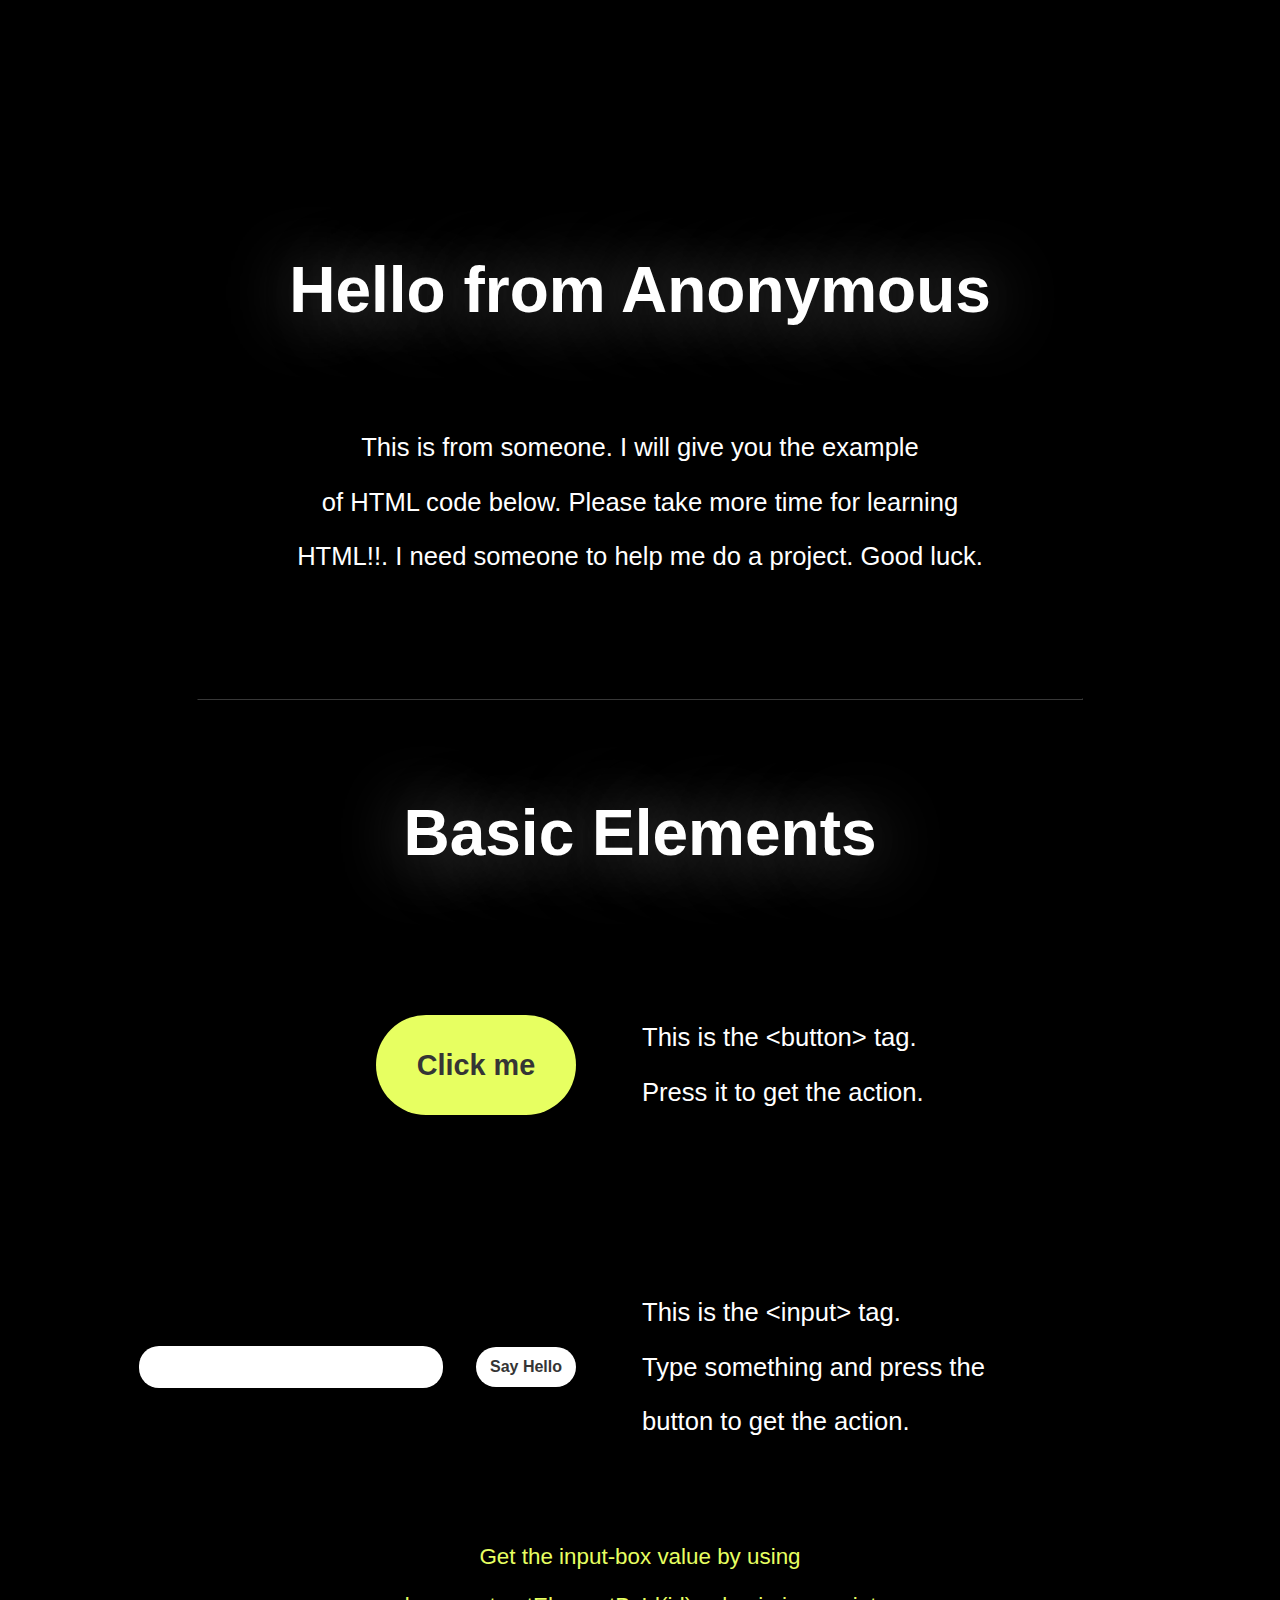
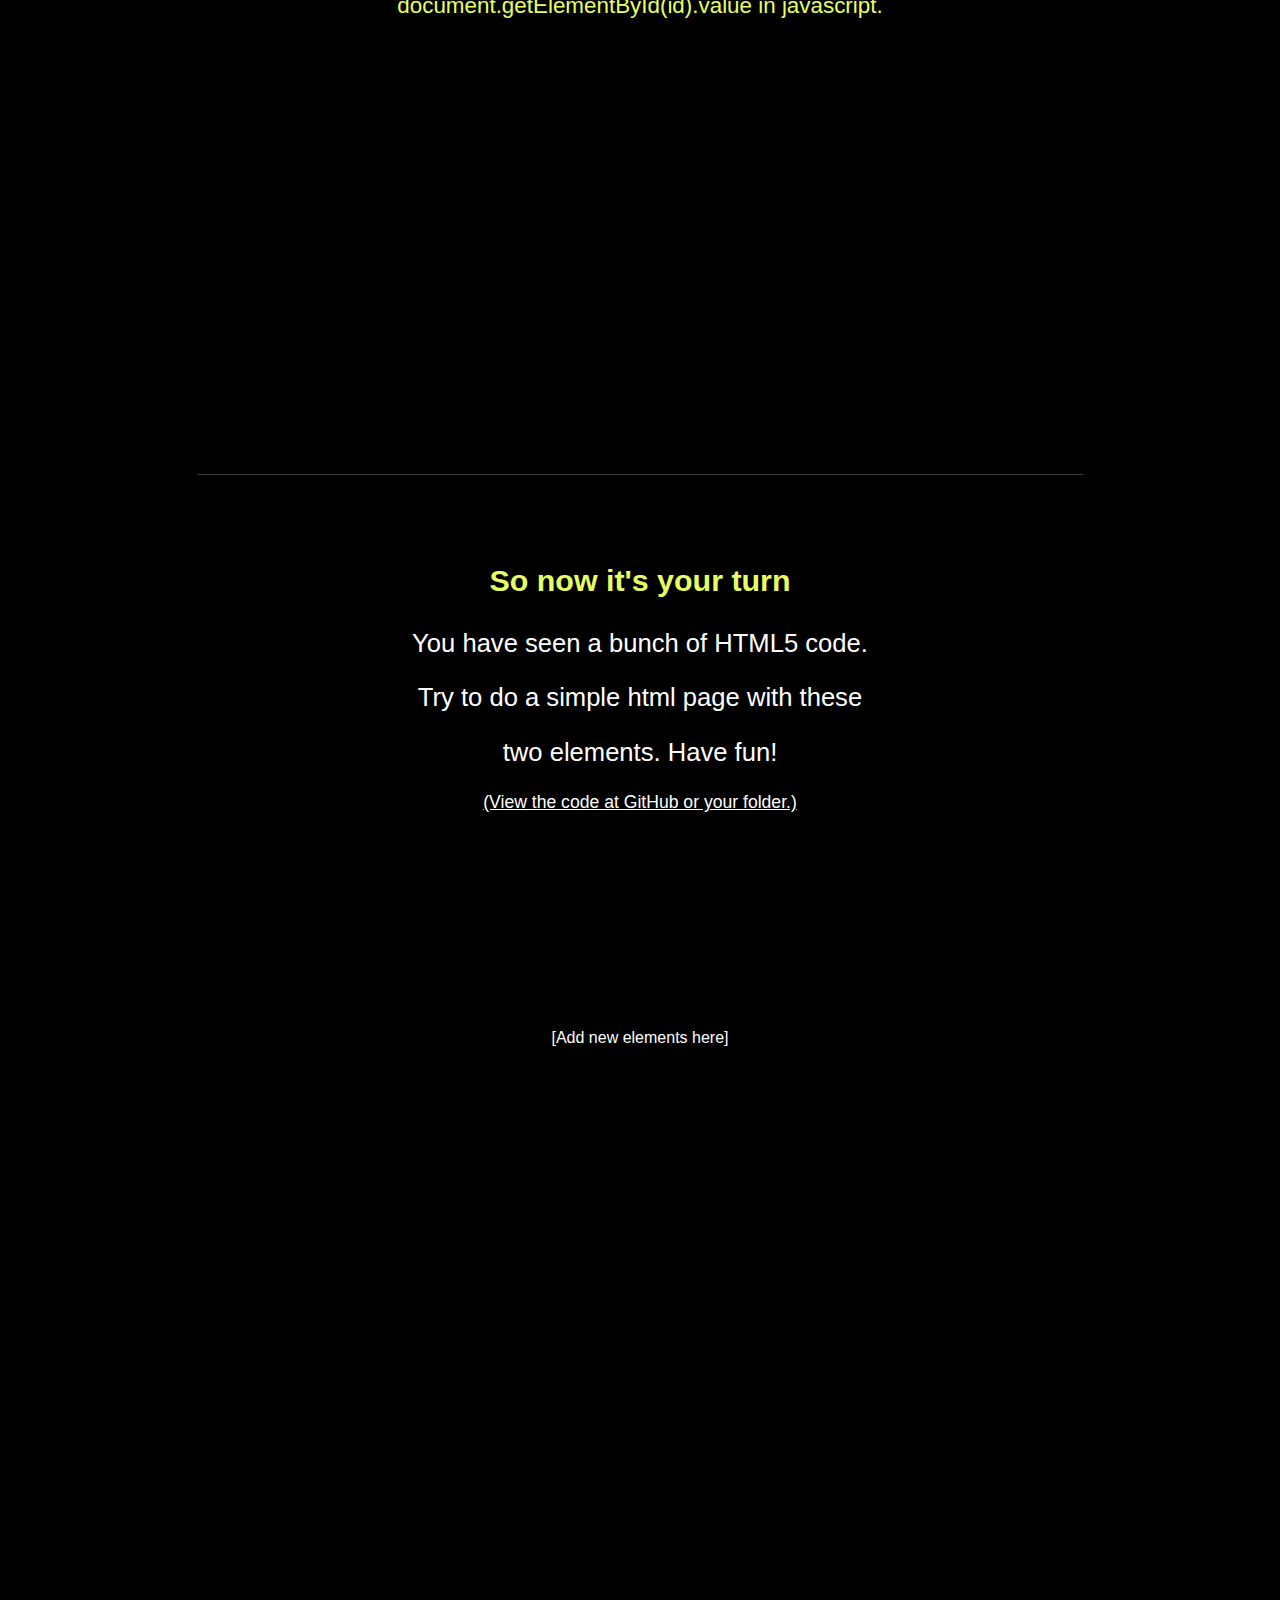
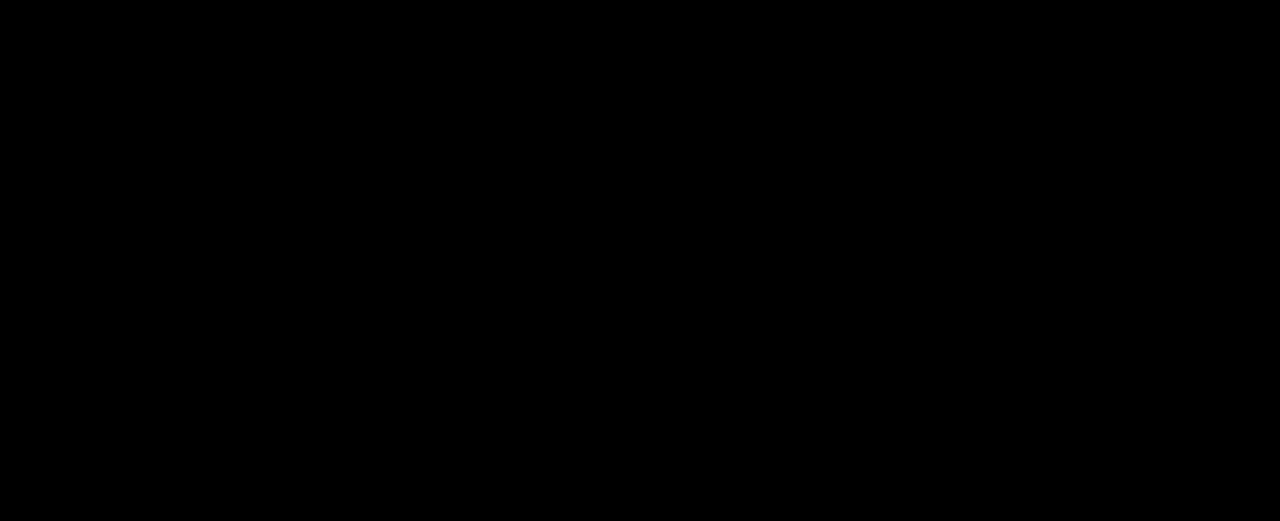
<file: Franky/testing HTML/index.html>
<!DOCTYPE html>
<html>
    <head>
        <link rel="stylesheet" href="style.css">
    </head>
    <body style="background-color: black;">
        <h1 class="title" id="title">Hello from Anonymous</h1>
        <div style="padding-top: 3%">
            <p class="center-text">This is from someone. I will give you the example</p>
            <p class="center-text">of HTML code below. Please take more time for learning<br></p>
            <p class="center-text">HTML!!. I need someone to help me do a project. Good luck.</p>
        </div> 
        <hr style="width: 70%; margin-top: 10%; border-color: rgb(56, 56, 56);">
        <div style="padding-top: 7%"></div>
        <h1 class="title" id="title" style="margin-top: 0;">Basic Elements</h1>
        <table style="width: 100%; min-height: 200px;">
            <tr style="height: 300px;">
                <td class="font" style="text-align: right; width: 50%; padding-right: 5%">
                    <button class="button1" onclick="Hello()">Click me</button>
                </td>
                <td class="font" style="width: 50%;">
                    <p class="font" style="font-size: 160%;">This is the &#60;button&#62; tag.</p>
                    <p class="font" style="font-size: 160%;">Press it to get the action.</p>
                </td>
            </tr>
            <tr style="height: 300px;">
                <td class="font" style="text-align: right; width: 50%; padding-right: 5%;">
                    <input type="text" id="input-box" class="input-box">
                    <button class="button2" onclick="HelloName()" style="width: 100px; height: 40px; margin-left: 5%;">Say Hello</button>
                </td>
                <td class="font" style="width: 50%;">
                    <p class="font" style="font-size: 160%;">This is the &#60;input&#62; tag.</p>
                    <p class="font" style="font-size: 160%;">Type something and press the </p>
                    <p class="font" style="font-size: 160%;">button to get the action.</p>
                </td>
            </tr>
        </table>
        <table style="width: 100%">
            <tr>
                <td style="text-align: center;">
                    <p class="font" style="text-align: center; font-size: 140%; color:  rgb(231, 255, 97); font-weight: lighter;">Get the input-box value by using</p>
                    <p class="font" style="text-align: center; font-size: 140%; color:  rgb(231, 255, 97); font-weight: lighter">document.getElementById(id).value in javascript.</p>
                </td>
            </tr>
            <tr style="height: 300px;"></tr>
        </table>
        <hr style="width: 70%; margin-top: 10%; border-color: rgb(56, 56, 56);">
        <div style="width: 100%; height: auto; text-align: center; margin-top: 7%;">
            <p class="font" style="font-size: 190%; font-weight: bold; color: rgb(231, 255, 97);">So now it's your turn</p>
            <p class="font" style="font-size: 160%;">You have seen a bunch of HTML5 code.</p>
            <p class="font" style="font-size: 160%;">Try to do a simple html page with these</p>
            <p class="font" style="font-size: 160%;">two elements. Have fun!</p>
            <a class="hfont" style="font-size: 110%; font-weight: lighter;" href="https://github.com/davepokpong/Gangster/tree/main/Franky/testing%20HTML" target="_blank" rel="noreferrer noopener">(View the code at GitHub or your folder.)</a>
        </div>
        <div style="height: 1100px; width: 100%; text-align: center; padding-top: 200px;">
            <p class="font" style="font-size: 100%;">[Add new elements here]</p>
        </div>
    </body>
    <script src="script.js"></script>
</html>
</file>
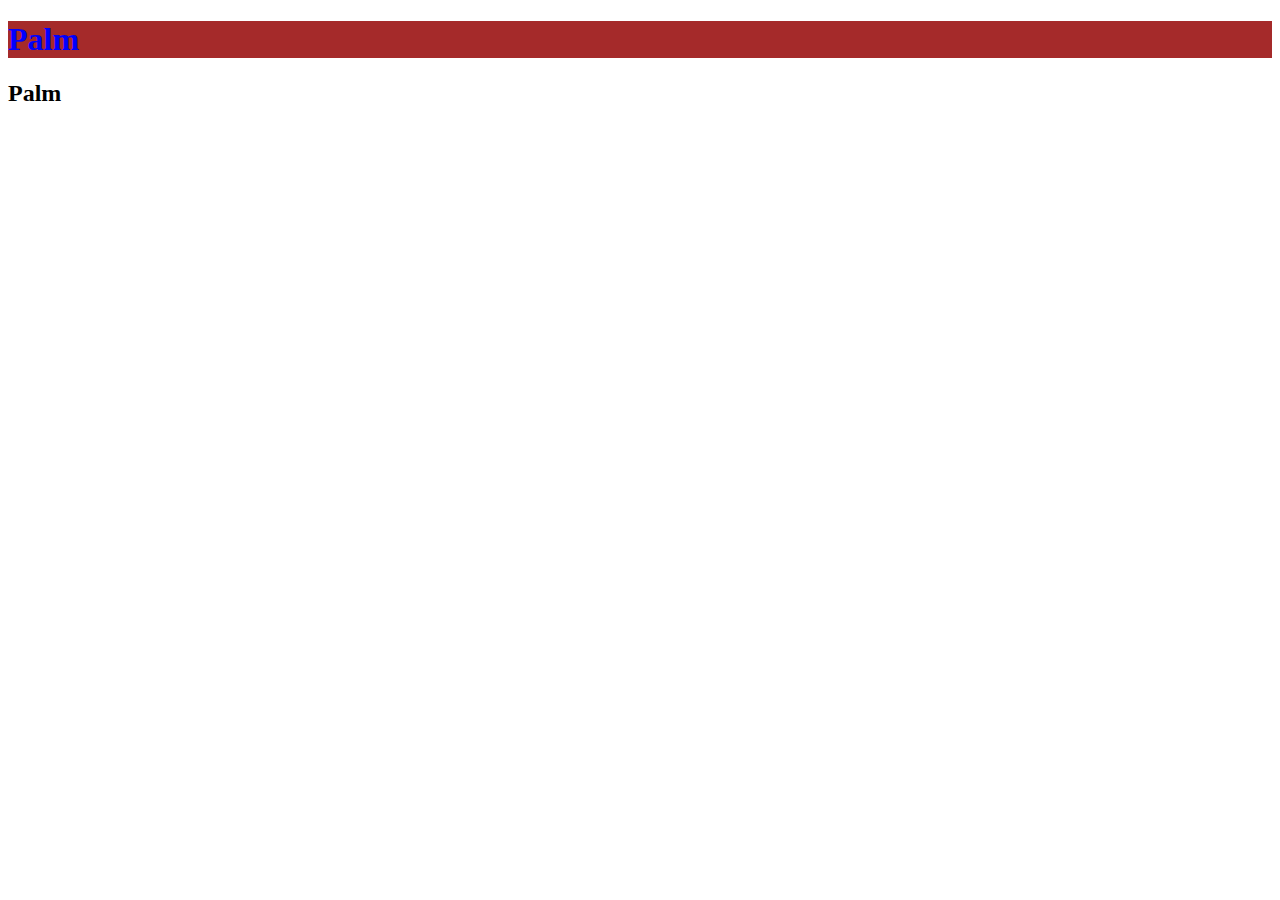
<file: Palm/src/index.html>
<!DOCTYPE html>
<html lang="en">
<head>
    <meta charset="UTF-8">
    <meta name="viewport" content="width=device-width, initial-scale=1.0">
    <title>Website for education</title>
    <link rel="stylesheet" href="styles.css">
</head>
<body>
    <div class="container">
        <h1>Palm</h1>
    </div>
    <h2>Palm</h2>
    <br></br>
</body>
</html>
</file>
<file: Franky/testing HTML/style.css>
.title 
{
    color: rgb(255, 255, 255);
    margin-top: 20%;
    font-size: 400%;
    font-family: Helvetica;
    text-align: center;
    text-shadow: 3px 3px 70px #7a7a7a;
    box-shadow: 20px;
    transition: 300ms ease;
}

.title:hover {
    transform: scale(1.2);
    color: rgb(231, 255, 97);
    text-shadow: 0px 0px 3px rgb(0, 56, 78);
}

.center-text {
    font-size: 160%;
    color: white;
    font-family: Helvetica;
    text-align: center;
    font-weight: medium;
    transition: 200ms ease;

}
.center-text:hover {
    color:rgb(231, 255, 97);
}

.font {
    color: white;
    font-family: Helvetica;
}
.hfont {
    color: white;
    font-family: Helvetica;
    transition: 250ms ease;
}
.hfont:hover {
    color: tomato;
}

.button1 {
    font-family: Helvetica;
    font-size: 180%;
    font-weight: bold;
    color: rgb(53, 53, 53);
    width: 200px;
    height: 100px;
    border-radius: 50px;
    background-color: rgb(231, 255, 97);;
    border: none;
    transition: 300ms ease;
}
.button1:hover {
    color: black;
    transform: scale(1.2);
}

.button2 {
    font-family: Helvetica;
    font-size: 100%;
    font-weight: bold;
    color: rgb(53, 53, 53);
    width: 200px;
    height: 100px;
    border-radius: 50px;
    background-color: white;
    border: none;
    transition: 300ms ease;
}
.button2:hover {
    color: black;
    background-color:rgb(231, 255, 97);;
    transform: scale(1.2);
}


.input-box {
    font-family: Helvetica;
    font-size: 100%;
    color:darkslategrey;
    font-weight: lighter;
    text-align: center;
    width: 300px;
    height: 40px;
    border: none;
    border-radius: 20px;
    transition: 300ms ease;
}

.input-box:focus {
    transform: scale(1.1);
}

.font-center {
    width: 100%;
}
</file>
<file: Palm/src/styles.css>
.container {
    background-color: brown;
}

h1 {
    color: blue;
}
</file>
